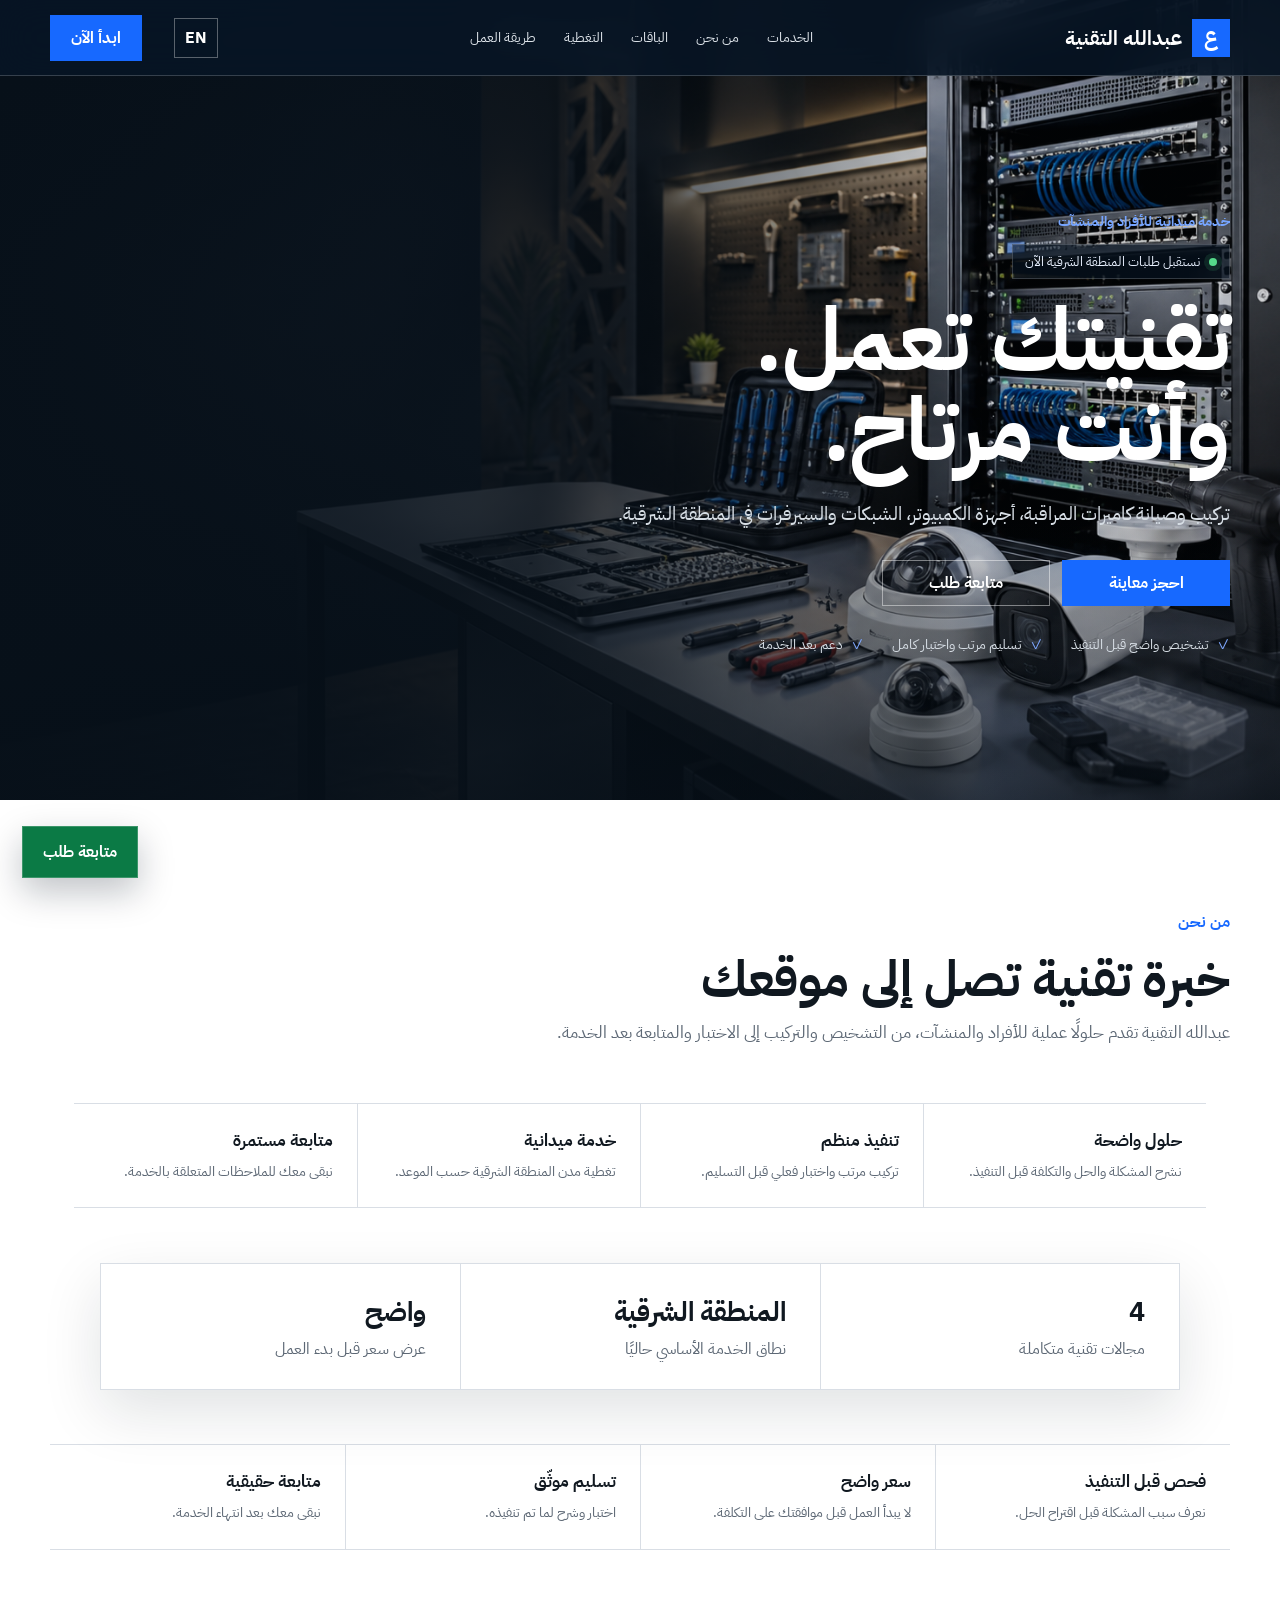
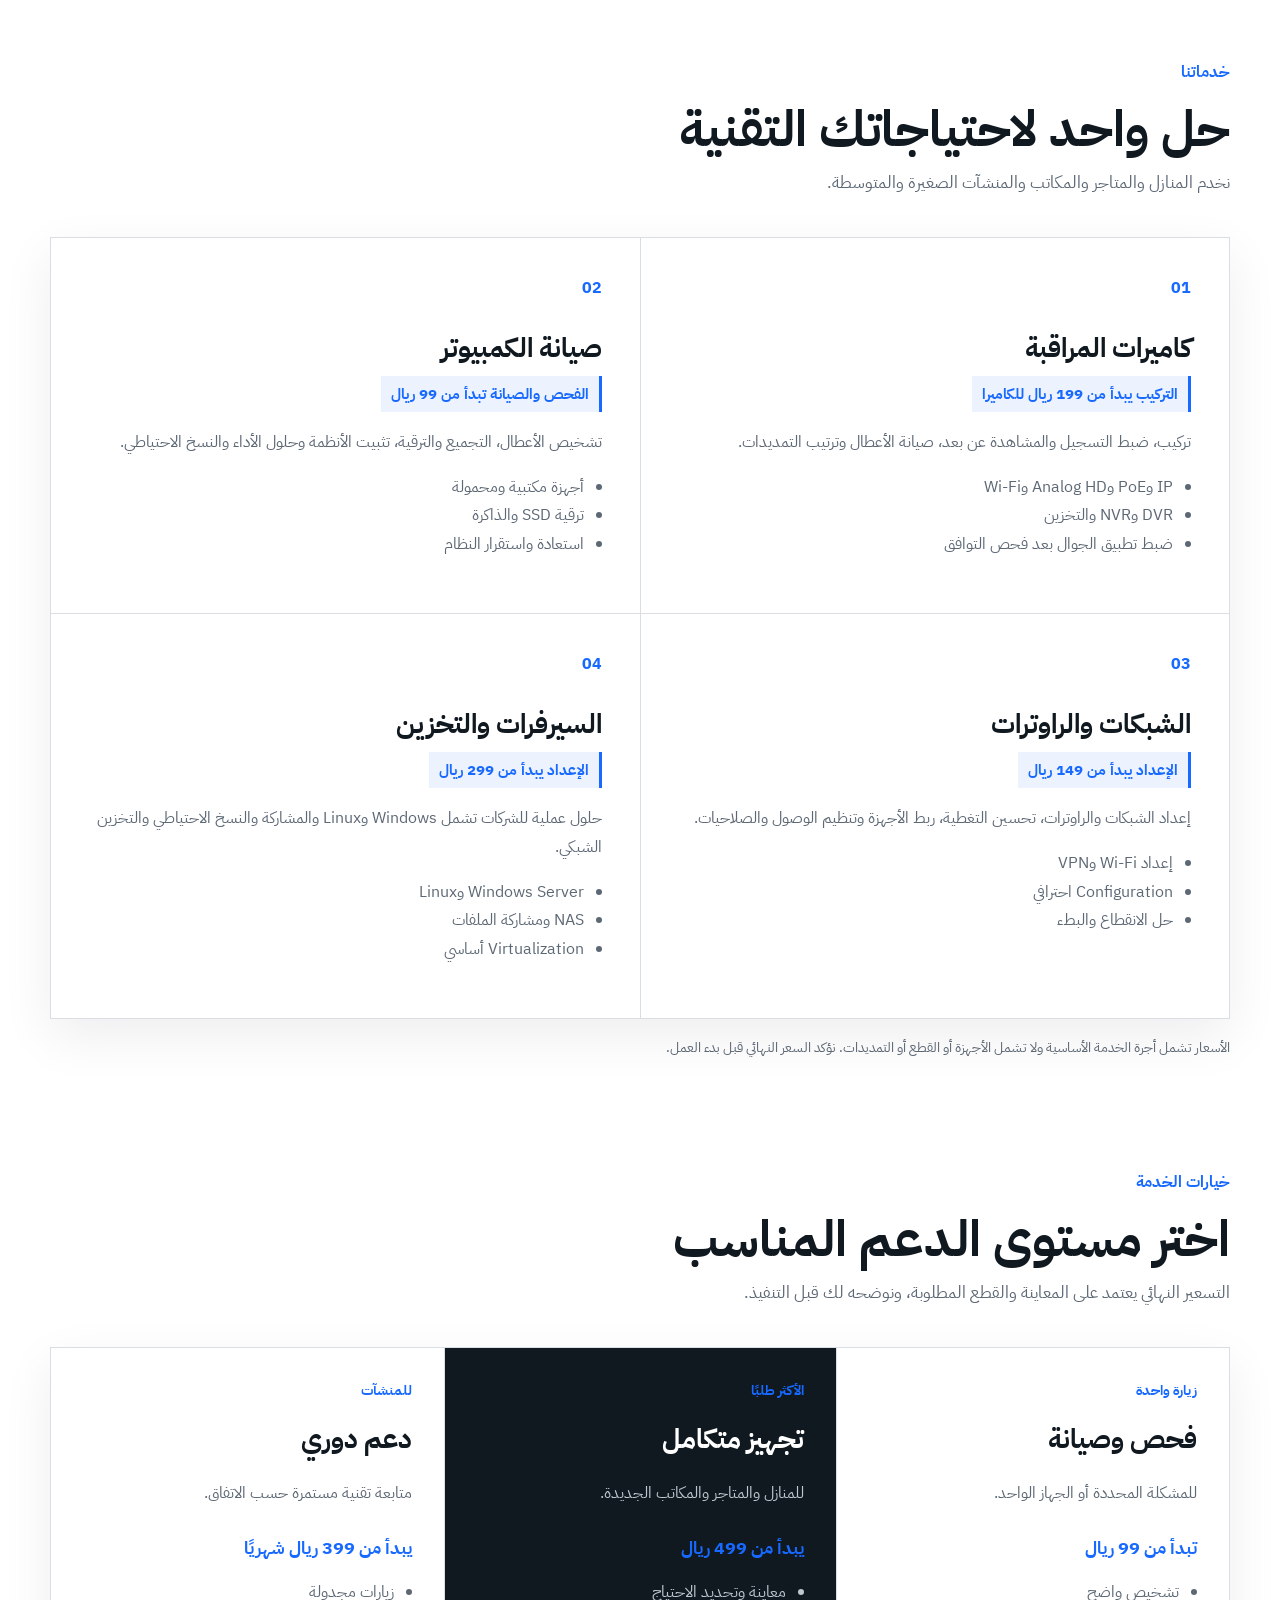
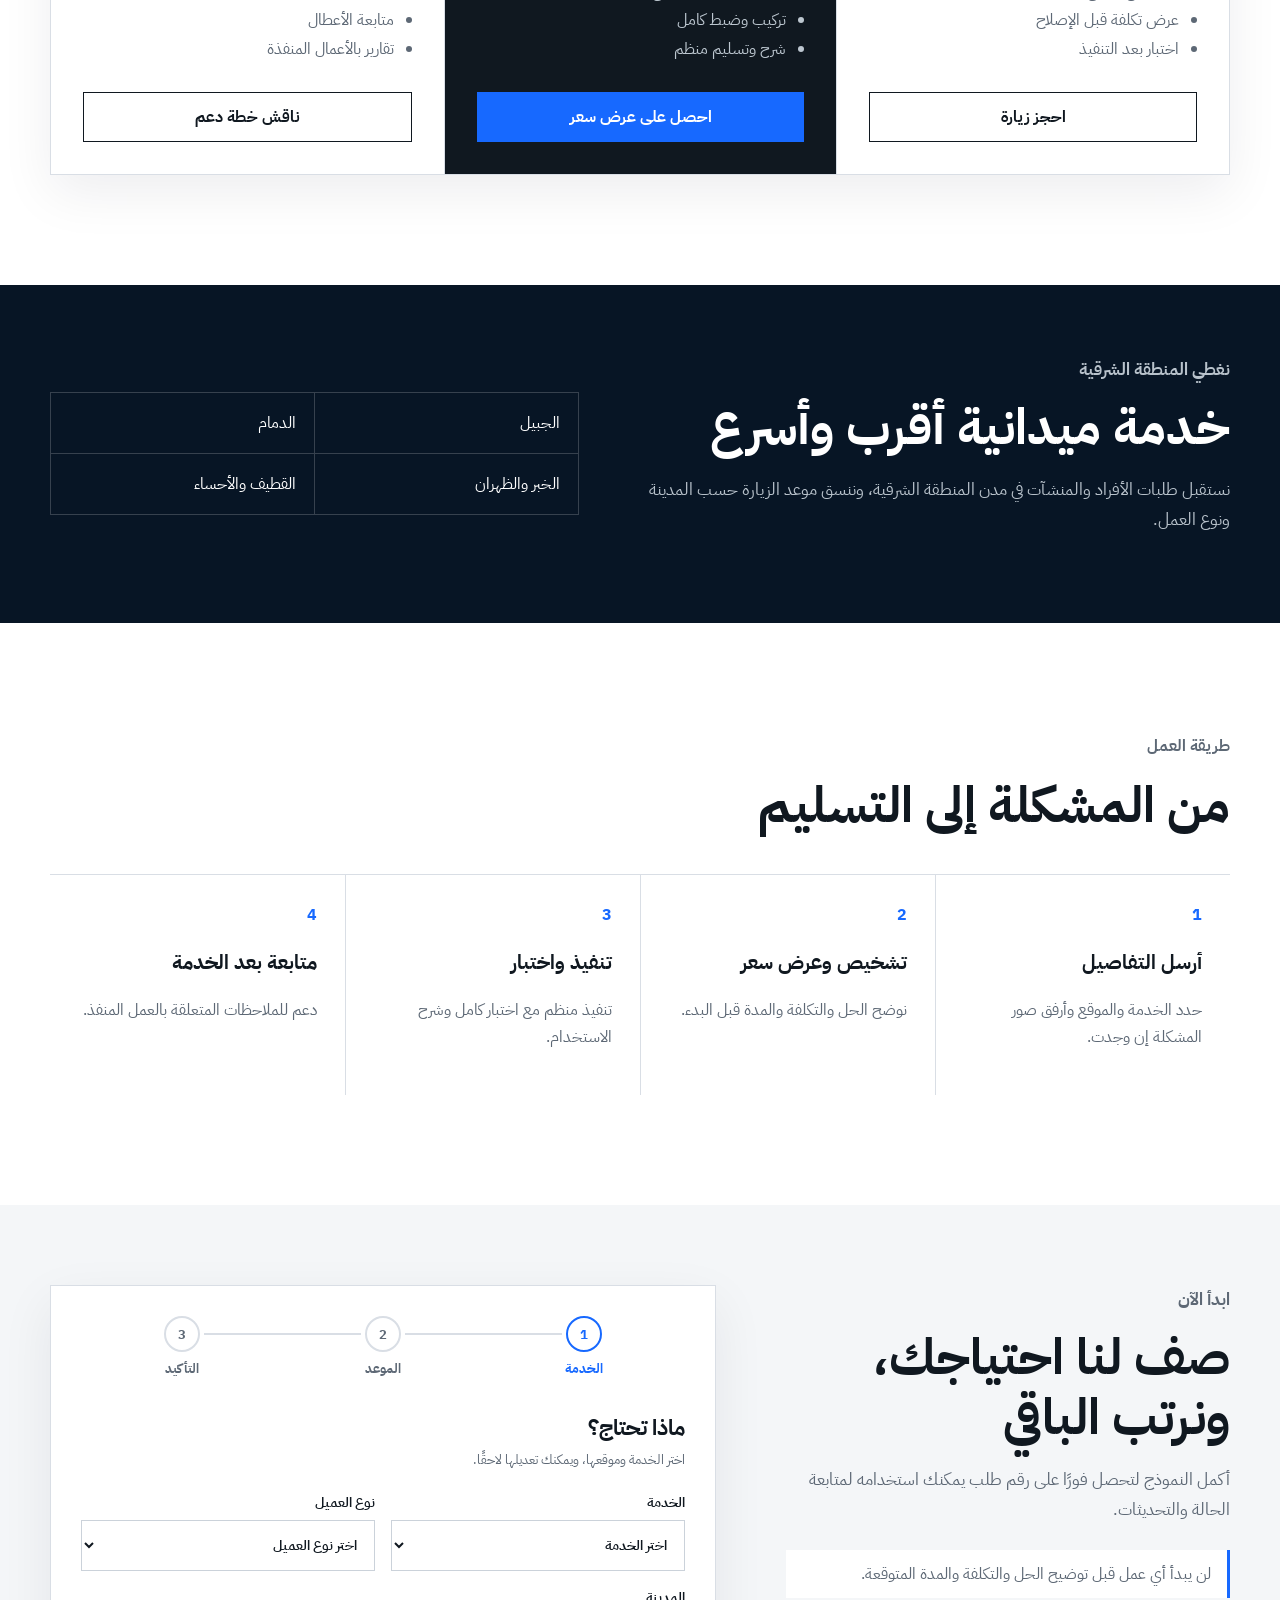
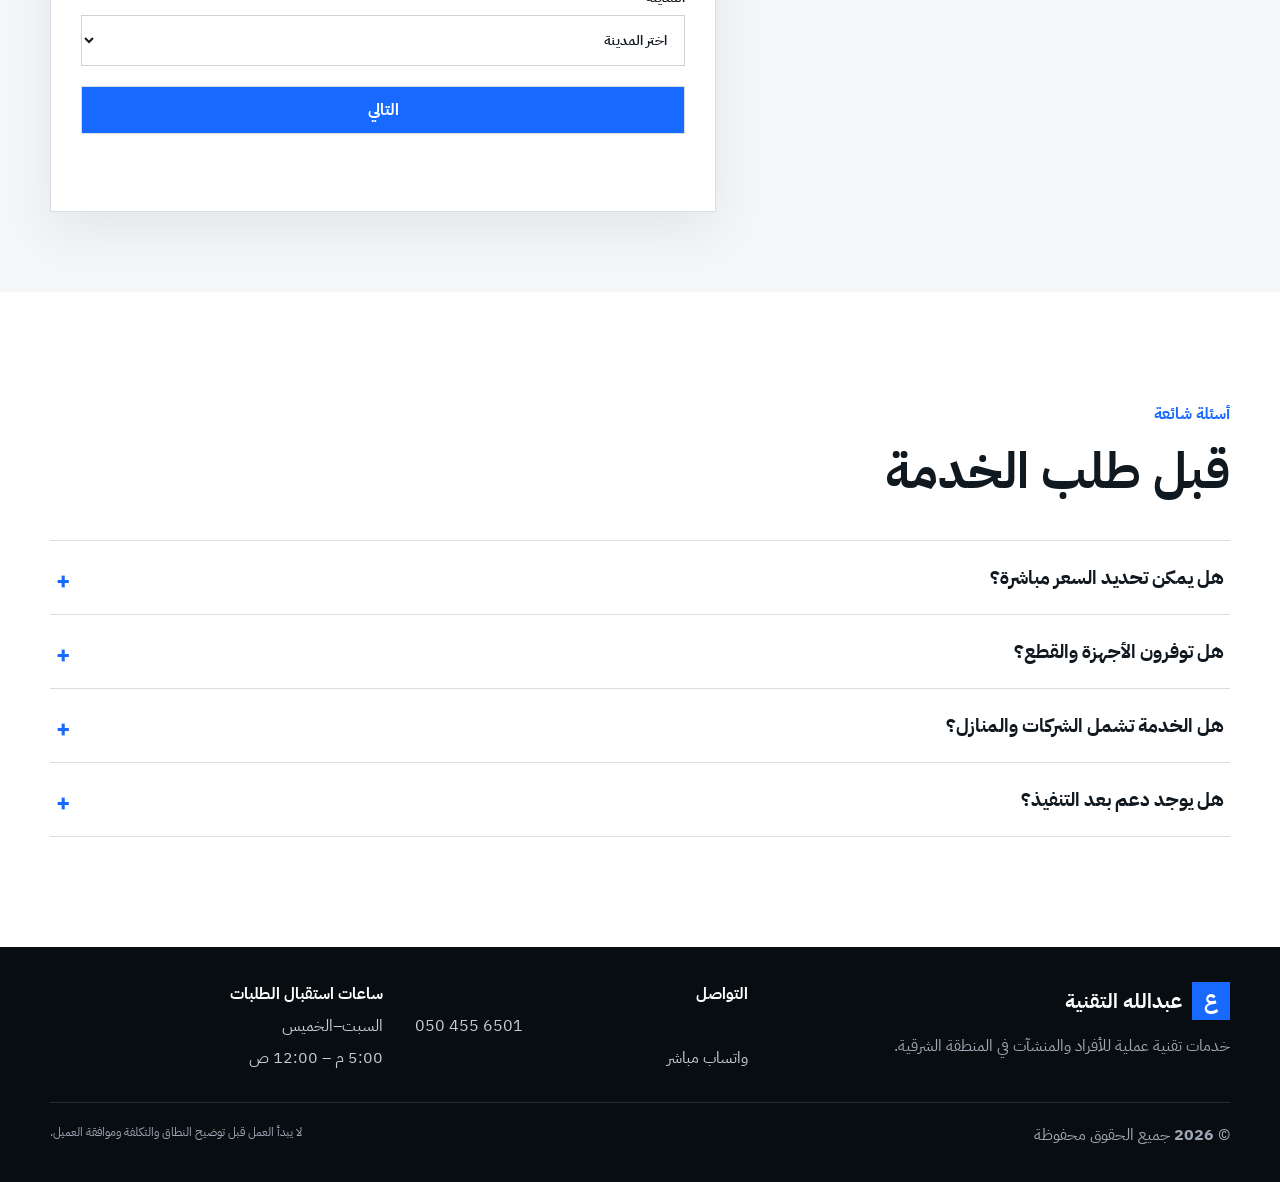
<file: index.html>
<!doctype html>
<html lang="ar" dir="rtl">
<head>
  <meta charset="utf-8">
  <meta name="viewport" content="width=device-width, initial-scale=1">
  <link rel="icon" href="favicon.svg" type="image/svg+xml">
  <meta name="description" content="تركيب وصيانة كاميرات المراقبة IP وPoE وDVR وNVR في الدمام والخبر والجبيل ومدن المنطقة الشرقية، مع معاينة وعرض سعر واضح.">
  <meta name="robots" content="index,follow,max-image-preview:large">
  <meta name="google-site-verification" content="R15M_h-tkzJsT0Eg5D2MAZFxI--vRHJNWX9fFjW-1So">
  <link rel="canonical" href="https://abdullah-tech.onrender.com/">
  <meta property="og:type" content="website">
  <meta property="og:locale" content="ar_SA">
  <meta property="og:title" content="عبدالله التقنية | خدمات تقنية في المنطقة الشرقية">
  <meta property="og:description" content="تركيب وصيانة كاميرات المراقبة والكمبيوتر والشبكات والسيرفرات في المنطقة الشرقية.">
  <meta property="og:url" content="https://abdullah-tech.onrender.com/">
  <meta property="og:image" content="https://abdullah-tech.onrender.com/assets/technical-services-hero.png">
  <meta property="og:image:alt" content="خدمات تركيب كاميرات المراقبة والشبكات في المنطقة الشرقية">
  <meta name="twitter:card" content="summary_large_image">
  <title>عبدالله التقنية | خدمات تقنية في المنطقة الشرقية</title>
  <link rel="preconnect" href="https://fonts.googleapis.com">
  <link rel="preconnect" href="https://fonts.gstatic.com" crossorigin>
  <link href="https://fonts.googleapis.com/css2?family=IBM+Plex+Sans+Arabic:wght@400;500;600;700&display=swap" rel="stylesheet">
  <link rel="stylesheet" href="styles.css?v=8">
  <link rel="stylesheet" href="enhancements.css?v=12">
  <script type="application/ld+json">{"@context":"https://schema.org","@type":"ProfessionalService","name":"عبدالله التقنية","url":"https://abdullah-tech.onrender.com/","image":"https://abdullah-tech.onrender.com/assets/technical-services-hero.png","telephone":"+966504556501","priceRange":"SAR 99-499+","address":{"@type":"PostalAddress","addressRegion":"المنطقة الشرقية","addressCountry":"SA"},"areaServed":["الدمام","الخبر","الظهران","الجبيل","القطيف","الأحساء","رأس تنورة","بقيق","الخفجي","النعيرية"],"availableLanguage":["Arabic","English"],"openingHoursSpecification":[{"@type":"OpeningHoursSpecification","dayOfWeek":["Saturday","Sunday","Monday","Tuesday","Wednesday","Thursday"],"opens":"17:00","closes":"23:59"}],"serviceType":["تركيب كاميرات مراقبة IP وPoE","صيانة DVR وNVR","ربط مشاهدة الكاميرات عن بعد","صيانة الكمبيوتر","إعداد الشبكات والراوترات","إعداد السيرفرات والتخزين"]}</script>
  <script>
    window.ABDULLAH_TECH_API_BASE = ["localhost", "127.0.0.1"].includes(location.hostname)
      ? location.origin
      : "https://madar-tech-viok.onrender.com";
    window.ABDULLAH_TECH_PUBLIC_BASE = "https://abdullah-tech.onrender.com";
  </script>
</head>
<body>
  <header class="site-header">
    <a class="brand" href="#top" aria-label="الرئيسية"><span>ع</span><strong>عبدالله التقنية</strong></a>
    <nav aria-label="التنقل الرئيسي">
      <a href="#services">الخدمات</a><a href="#about">من نحن</a><a href="#plans">الباقات</a><a href="#coverage">التغطية</a><a href="#process">طريقة العمل</a>
    </nav>
    <button class="language-toggle" id="languageToggle" type="button" aria-label="Switch to English">EN</button>
    <button class="menu-toggle" id="menuToggle" type="button" aria-label="فتح القائمة" aria-expanded="false">☰</button>
    <a class="header-action" href="#quote">ابدأ الآن</a>
  </header>

  <main id="top">
    <section class="hero">
      <img src="assets/technical-services-hero.png" alt="كاميرات مراقبة وتجهيزات شبكات وسيرفرات حديثة">
      <div class="hero-shade"></div>
      <div class="hero-content">
        <p class="eyebrow">خدمة ميدانية للأفراد والمنشآت</p>
        <div class="availability"><span></span> نستقبل طلبات المنطقة الشرقية الآن</div>
        <h1>تقنيتك تعمل.<br>وأنت مرتاح.</h1>
        <p>تركيب وصيانة كاميرات المراقبة، أجهزة الكمبيوتر، الشبكات والسيرفرات في المنطقة الشرقية.</p>
        <div class="hero-actions"><a class="primary" href="#quote">احجز معاينة</a><a class="ghost" href="https://madar-tech-viok.onrender.com/track">متابعة طلب</a></div>
        <ul class="trust-list"><li>تشخيص واضح قبل التنفيذ</li><li>تسليم مرتب واختبار كامل</li><li>دعم بعد الخدمة</li></ul>
      </div>
    </section>

    <section class="section about-section" id="about">
      <div class="section-heading"><p>من نحن</p><h2>خبرة تقنية تصل إلى موقعك</h2><span>عبدالله التقنية تقدم حلولًا عملية للأفراد والمنشآت، من التشخيص والتركيب إلى الاختبار والمتابعة بعد الخدمة.</span></div>
      <div class="promise-strip about-points">
        <div><strong>حلول واضحة</strong><span>نشرح المشكلة والحل والتكلفة قبل التنفيذ.</span></div>
        <div><strong>تنفيذ منظم</strong><span>تركيب مرتب واختبار فعلي قبل التسليم.</span></div>
        <div><strong>خدمة ميدانية</strong><span>تغطية مدن المنطقة الشرقية حسب الموعد.</span></div>
        <div><strong>متابعة مستمرة</strong><span>نبقى معك للملاحظات المتعلقة بالخدمة.</span></div>
      </div>
    </section>

    <section class="metrics" aria-label="مزايا الخدمة">
      <div><strong>4</strong><span>مجالات تقنية متكاملة</span></div>
      <div><strong>المنطقة الشرقية</strong><span>نطاق الخدمة الأساسي حاليًا</span></div>
      <div><strong>واضح</strong><span>عرض سعر قبل بدء العمل</span></div>
    </section>

    <section class="promise-strip" aria-label="ضمانات الخدمة">
      <div><strong>فحص قبل التنفيذ</strong><span>نعرف سبب المشكلة قبل اقتراح الحل.</span></div>
      <div><strong>سعر واضح</strong><span>لا يبدأ العمل قبل موافقتك على التكلفة.</span></div>
      <div><strong>تسليم موثّق</strong><span>اختبار وشرح لما تم تنفيذه.</span></div>
      <div><strong>متابعة حقيقية</strong><span>نبقى معك بعد انتهاء الخدمة.</span></div>
    </section>

    <section class="section" id="services">
      <div class="section-heading"><p>خدماتنا</p><h2>حل واحد لاحتياجاتك التقنية</h2><span>نخدم المنازل والمتاجر والمكاتب والمنشآت الصغيرة والمتوسطة.</span></div>
      <div class="service-grid">
        <article><span class="service-number">01</span><h3>كاميرات المراقبة</h3><strong class="service-price">التركيب يبدأ من 199 ريال للكاميرا</strong><p>تركيب، ضبط التسجيل والمشاهدة عن بعد، صيانة الأعطال وترتيب التمديدات.</p><ul><li>IP وPoE وAnalog HD وWi-Fi</li><li>DVR وNVR والتخزين</li><li>ضبط تطبيق الجوال بعد فحص التوافق</li></ul></article>
        <article><span class="service-number">02</span><h3>صيانة الكمبيوتر</h3><strong class="service-price">الفحص والصيانة تبدأ من 99 ريال</strong><p>تشخيص الأعطال، التجميع والترقية، تثبيت الأنظمة وحلول الأداء والنسخ الاحتياطي.</p><ul><li>أجهزة مكتبية ومحمولة</li><li>ترقية SSD والذاكرة</li><li>استعادة واستقرار النظام</li></ul></article>
        <article><span class="service-number">03</span><h3>الشبكات والراوترات</h3><strong class="service-price">الإعداد يبدأ من 149 ريال</strong><p>إعداد الشبكات والراوترات، تحسين التغطية، ربط الأجهزة وتنظيم الوصول والصلاحيات.</p><ul><li>إعداد Wi-Fi وVPN</li><li>Configuration احترافي</li><li>حل الانقطاع والبطء</li></ul></article>
        <article><span class="service-number">04</span><h3>السيرفرات والتخزين</h3><strong class="service-price">الإعداد يبدأ من 299 ريال</strong><p>حلول عملية للشركات تشمل Windows وLinux والمشاركة والنسخ الاحتياطي والتخزين الشبكي.</p><ul><li>Windows Server وLinux</li><li>NAS ومشاركة الملفات</li><li>Virtualization أساسي</li></ul></article>
      </div>
      <p class="pricing-note">الأسعار تشمل أجرة الخدمة الأساسية ولا تشمل الأجهزة أو القطع أو التمديدات. نؤكد السعر النهائي قبل بدء العمل.</p>
    </section>

    <section class="section plans" id="plans">
      <div class="section-heading"><p>خيارات الخدمة</p><h2>اختر مستوى الدعم المناسب</h2><span>التسعير النهائي يعتمد على المعاينة والقطع المطلوبة، ونوضحه لك قبل التنفيذ.</span></div>
      <div class="plan-grid">
        <article><span>زيارة واحدة</span><h3>فحص وصيانة</h3><p>للمشكلة المحددة أو الجهاز الواحد.</p><strong class="starting-price">تبدأ من 99 ريال</strong><ul><li>تشخيص واضح</li><li>عرض تكلفة قبل الإصلاح</li><li>اختبار بعد التنفيذ</li></ul><a href="#quote" data-request-type="visit">احجز زيارة</a></article>
        <article class="featured"><span>الأكثر طلبًا</span><h3>تجهيز متكامل</h3><p>للمنازل والمتاجر والمكاتب الجديدة.</p><strong class="starting-price">يبدأ من 499 ريال</strong><ul><li>معاينة وتحديد الاحتياج</li><li>تركيب وضبط كامل</li><li>شرح وتسليم منظم</li></ul><a href="#quote" data-request-type="setup">احصل على عرض سعر</a></article>
        <article><span>للمنشآت</span><h3>دعم دوري</h3><p>متابعة تقنية مستمرة حسب الاتفاق.</p><strong class="starting-price">يبدأ من 399 ريال شهريًا</strong><ul><li>زيارات مجدولة</li><li>متابعة الأعطال</li><li>تقارير بالأعمال المنفذة</li></ul><a href="#quote" data-request-type="support">ناقش خطة دعم</a></article>
      </div>
    </section>

    <section class="coverage" id="coverage">
      <div><p class="eyebrow">نغطي المنطقة الشرقية</p><h2>خدمة ميدانية أقرب وأسرع</h2><p>نستقبل طلبات الأفراد والمنشآت في مدن المنطقة الشرقية، وننسق موعد الزيارة حسب المدينة ونوع العمل.</p></div>
      <div class="city-list"><span>الجبيل</span><span>الدمام</span><span>الخبر والظهران</span><span>القطيف والأحساء</span></div>
    </section>

    <section class="section process" id="process">
      <div class="section-heading"><p>طريقة العمل</p><h2>من المشكلة إلى التسليم</h2></div>
      <ol><li><span>1</span><div><h3>أرسل التفاصيل</h3><p>حدد الخدمة والموقع وأرفق صور المشكلة إن وجدت.</p></div></li><li><span>2</span><div><h3>تشخيص وعرض سعر</h3><p>نوضح الحل والتكلفة والمدة قبل البدء.</p></div></li><li><span>3</span><div><h3>تنفيذ واختبار</h3><p>تنفيذ منظم مع اختبار كامل وشرح الاستخدام.</p></div></li><li><span>4</span><div><h3>متابعة بعد الخدمة</h3><p>دعم للملاحظات المتعلقة بالعمل المنفذ.</p></div></li></ol>
    </section>

    <section class="quote-section" id="quote">
      <div class="quote-copy"><p class="eyebrow">ابدأ الآن</p><h2>صف لنا احتياجك، ونرتب الباقي</h2><p>أكمل النموذج لتحصل فورًا على رقم طلب يمكنك استخدامه لمتابعة الحالة والتحديثات.</p><div class="notice">لن يبدأ أي عمل قبل توضيح الحل والتكلفة والمدة المتوقعة.</div></div>
      <form id="quoteForm" class="request-wizard" novalidate>
        <div class="wizard-progress full" aria-label="خطوات طلب الخدمة">
          <span class="active" data-progress="1"><b>1</b><em>الخدمة</em></span>
          <span data-progress="2"><b>2</b><em>الموعد</em></span>
          <span data-progress="3"><b>3</b><em>التأكيد</em></span>
        </div>
        <fieldset class="wizard-step full active" data-step="1">
          <legend><strong>ماذا تحتاج؟</strong><small>اختر الخدمة وموقعها، ويمكنك تعديلها لاحقًا.</small></legend>
          <div class="step-fields">
            <label>الخدمة<select name="service" required><option value="">اختر الخدمة</option><option>كاميرات المراقبة</option><option>صيانة الكمبيوتر</option><option>الشبكات والراوترات</option><option>السيرفرات والتخزين</option><option>أكثر من خدمة</option></select></label>
            <label>نوع العميل<select name="customerType" required><option value="">اختر نوع العميل</option><option>فرد / منزل</option><option>متجر</option><option>مكتب أو شركة</option><option>منشأة أخرى</option></select></label>
            <label class="full">المدينة<select name="city" required><option value="">اختر المدينة</option><option>الجبيل</option><option>الدمام</option><option>الخبر</option><option>الظهران</option><option>القطيف</option><option>الأحساء</option><option>رأس تنورة</option><option>بقيق</option><option>الخفجي</option><option>النعيرية</option><option>مدينة أخرى في المنطقة الشرقية</option></select></label>
          </div>
        </fieldset>
        <fieldset class="wizard-step full" data-step="2">
          <legend><strong>اختر الموعد</strong><small>ساعات استقبال الطلبات من 5 مساءً إلى 12 ليلًا.</small></legend>
          <div class="step-fields">
            <label>طريقة تقديم الخدمة<select name="visitType" required><option value="">اختر طريقة الخدمة</option><option>زيارة ميدانية للموقع</option><option>دعم عن بُعد</option><option>تسليم الجهاز للصيانة</option><option>أحتاج استشارة أولاً</option></select></label>
            <label>اليوم المناسب<select name="visitDay" required><option value="">اختر اليوم المناسب</option><option>اليوم</option><option>غداً</option><option>خلال هذا الأسبوع</option><option>موعد آخر بالتنسيق</option></select></label>
            <label>الفترة المناسبة<select name="timing" required><option value="">اختر الفترة</option><option>مساءً (5 - 8)</option><option>مساءً (8 - 12)</option><option>في أقرب وقت خلال ساعات العمل</option></select></label>
            <label class="full">تفاصيل الطلب<textarea name="details" required minlength="10" placeholder="اشرح المشكلة أو العمل المطلوب باختصار"></textarea><small class="field-hint">يكفي وصف مختصر من 10 أحرف على الأقل.</small></label>
          </div>
        </fieldset>
        <fieldset class="wizard-step full" data-step="3">
          <legend><strong>بيانات التواصل والتأكيد</strong><small>سنستخدمها للتواصل معك وتحديث حالة الطلب.</small></legend>
          <div class="step-fields">
            <label>الاسم<input name="name" required minlength="2" autocomplete="name" placeholder="اسمك أو اسم المنشأة"></label>
            <label>رقم الجوال<input name="phone" inputmode="tel" autocomplete="tel" required placeholder="05xxxxxxxx"></label>
            <label class="full">طريقة الدفع المفضلة<select name="paymentMethod" required><option value="">اختر طريقة الدفع</option><option>تحويل بنكي</option><option>نقدًا</option><option>أحددها لاحقًا</option></select><small class="field-hint">اختيار مبدئي فقط، ويتم الدفع بعد اعتماد السعر.</small></label>
            <label class="full">البريد الإلكتروني (اختياري)<input name="email" type="email" autocomplete="email" placeholder="name@example.com"><small class="field-hint">أضفه إذا رغبت في إرسال رقم الطلب إلى بريدك.</small></label>
          </div>
          <div class="request-summary" id="requestSummary" aria-live="polite"></div>
        </fieldset>
        <div class="wizard-actions full">
          <button class="wizard-back" id="wizardBack" type="button" hidden>رجوع</button>
          <button class="primary wizard-next" id="wizardNext" type="button">التالي</button>
          <button class="primary wizard-submit" id="wizardSubmit" type="submit" hidden>تأكيد وإرسال الطلب</button>
        </div>
        <p class="step-error full" id="stepError" role="alert"></p>
        <p class="form-status full" id="formStatus" role="status"></p>
      </form>
    </section>
    <section class="section faq" id="faq">
      <div class="section-heading"><p>أسئلة شائعة</p><h2>قبل طلب الخدمة</h2></div>
      <div class="faq-list">
        <details><summary>هل يمكن تحديد السعر مباشرة؟</summary><p>نعطي تقديرًا أوليًا بعد معرفة التفاصيل، ثم نثبت السعر بعد فحص الموقع أو الجهاز وتحديد القطع المطلوبة.</p></details>
        <details><summary>هل توفرون الأجهزة والقطع؟</summary><p>يمكن توفيرها بعد الاتفاق على النوع والمواصفات، أو تركيب القطع التي يوفرها العميل بعد التأكد من توافقها.</p></details>
        <details><summary>هل الخدمة تشمل الشركات والمنازل؟</summary><p>نعم، نخدم المنازل والمتاجر والمكاتب والمنشآت الصغيرة والمتوسطة بحسب حجم ومتطلبات العمل.</p></details>
        <details><summary>هل يوجد دعم بعد التنفيذ؟</summary><p>نعم، تتم متابعة الملاحظات المتعلقة بالعمل المنفذ وفق نطاق الخدمة المتفق عليه.</p></details>
      </div>
    </section>
  </main>

  <a class="floating-whatsapp" href="https://madar-tech-viok.onrender.com/track" aria-label="متابعة طلب خدمة">
    <span aria-hidden="true">متابعة طلب</span>
  </a>

  <footer>
    <div class="footer-brand"><div class="brand"><span>ع</span><strong>عبدالله التقنية</strong></div><p>خدمات تقنية عملية للأفراد والمنشآت في المنطقة الشرقية.</p></div>
    <div class="footer-contact"><strong>التواصل</strong><a href="tel:+966504556501" dir="ltr">050 455 6501</a><a href="https://wa.me/966504556501" target="_blank" rel="noopener">واتساب مباشر</a></div>
    <div class="footer-hours"><strong>ساعات استقبال الطلبات</strong><span>السبت–الخميس</span><span>5:00 م – 12:00 ص</span></div>
    <div class="footer-legal"><span>© <b id="year"></b> جميع الحقوق محفوظة</span><small>لا يبدأ العمل قبل توضيح النطاق والتكلفة وموافقة العميل.</small></div>
  </footer>
  <script src="i18n.js?v=16"></script>
  <script src="script.js?v=17"></script>
</body>
</html>
</file>
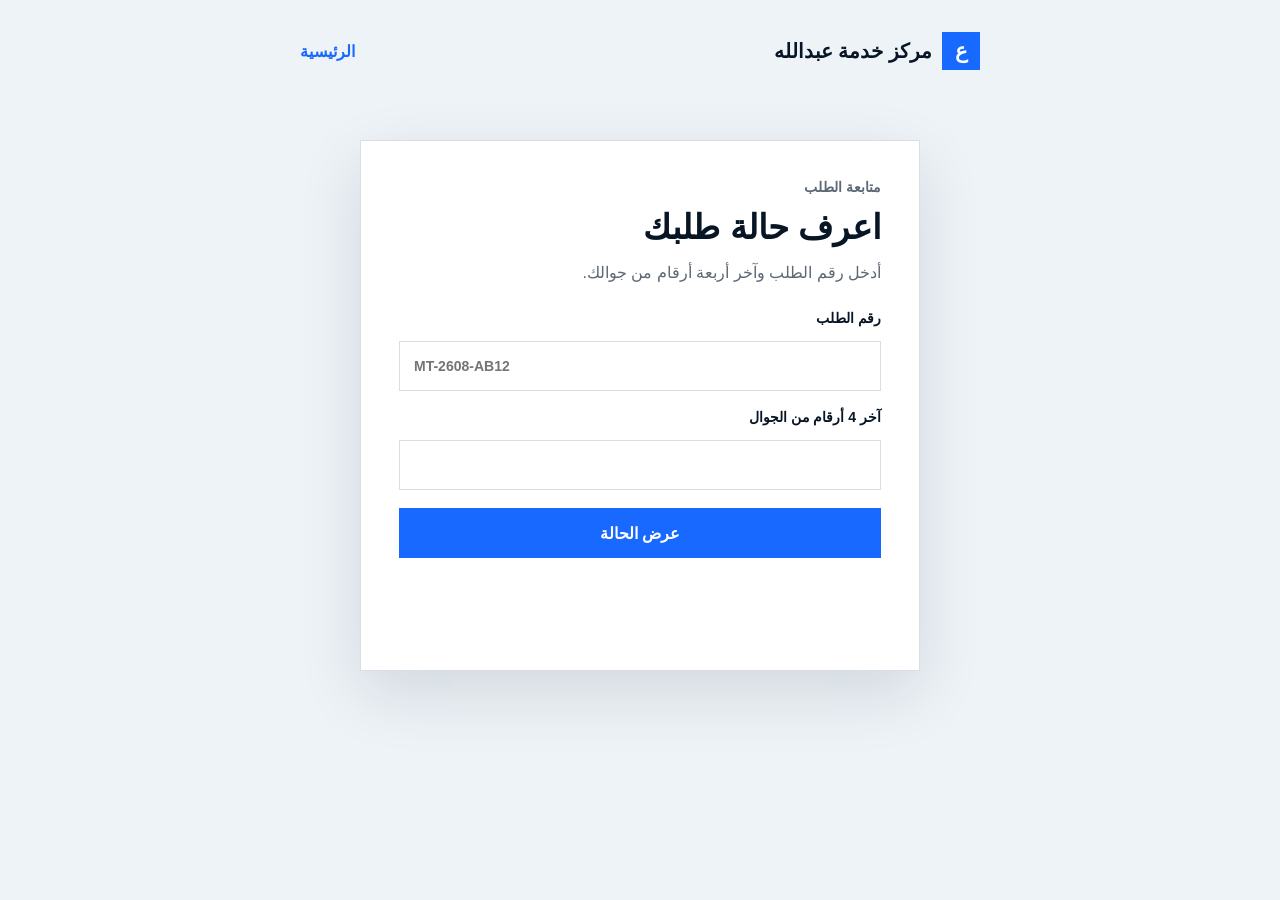
<file: tracking.html>
<!doctype html><html lang="ar" dir="rtl"><head><meta charset="utf-8"><meta name="viewport" content="width=device-width,initial-scale=1"><meta name="robots" content="noindex,nofollow,noarchive,nosnippet"><title>متابعة الطلب | عبدالله التقنية</title><link rel="stylesheet" href="styles.css?v=9"><link rel="stylesheet" href="enhancements.css?v=9"></head>
<body class="portal-body"><main class="portal-shell narrow"><header class="portal-header"><div class="brand"><span>ع</span><strong>مركز خدمة عبدالله</strong></div><a href="/">الرئيسية</a></header><section class="portal-login"><p class="eyebrow">متابعة الطلب</p><h1>اعرف حالة طلبك</h1><p>أدخل رقم الطلب وآخر أربعة أرقام من جوالك.</p><form id="trackingForm"><label>رقم الطلب<input name="ticket" required placeholder="MT-2608-AB12" dir="ltr"></label><label>آخر 4 أرقام من الجوال<input name="phone" required inputmode="numeric" maxlength="4" pattern="\d{4}" dir="ltr"></label><button class="primary" type="submit">عرض الحالة</button><p id="trackingStatus" role="status"></p></form><div id="trackingResult"></div></section></main><script src="tracking.js?v=9"></script></body></html>
</file>
<file: styles.css>
:root{--ink:#101820;--blue:#155eef;--sky:#dce8ff;--line:#d9dee5;--soft:#f4f6f8;--white:#fff;--muted:#5d6875}*{box-sizing:border-box}html{scroll-behavior:smooth}body{margin:0;font-family:"IBM Plex Sans Arabic",sans-serif;color:var(--ink);background:var(--white);letter-spacing:0}a{color:inherit;text-decoration:none}.site-header{height:76px;padding:0 max(24px,calc((100% - 1180px)/2));display:flex;align-items:center;gap:32px;border-bottom:1px solid #ffffff30;background:#0d141be8;color:#fff;position:absolute;z-index:5;width:100%}.brand{display:flex;align-items:center;gap:10px}.brand span{display:grid;place-items:center;width:38px;height:38px;background:var(--blue);color:#fff;font-weight:800;font-size:21px}.brand strong{font-size:20px}.site-header nav{display:flex;gap:28px;margin-inline:auto}.site-header nav a{color:#dce2e8;font-size:14px}.header-action,.primary,.ghost{min-height:44px;padding:10px 20px;display:inline-flex;align-items:center;justify-content:center;font-weight:700;border:1px solid transparent}.header-action,.primary{background:var(--blue);color:#fff}.ghost{border-color:#ffffff70;color:#fff}.hero{min-height:700px;position:relative;display:flex;align-items:center;overflow:hidden;background:#0b1218}.hero img{position:absolute;inset:0;width:100%;height:100%;object-fit:cover}.hero-shade{position:absolute;inset:0;background:linear-gradient(90deg,#071019f2 0%,#071019d9 42%,#0710192e 76%),linear-gradient(0deg,#071019a0,transparent 35%)}.hero-content{position:relative;z-index:2;width:min(1180px,calc(100% - 48px));margin:auto;color:#fff;direction:rtl}.eyebrow{color:#76a5ff;font-weight:700;font-size:14px;margin:0 0 12px}.hero h1{font-size:clamp(48px,7vw,88px);line-height:1.02;margin:0;max-width:720px}.hero-content>p:not(.eyebrow){font-size:19px;line-height:1.9;color:#d6dde4;max-width:620px}.hero-actions{display:flex;gap:12px;margin:28px 0}.trust-list{display:flex;gap:28px;padding:0;list-style:none;color:#d6dde4;font-size:14px}.trust-list li:before{content:"✓";color:#7fa8ff;margin-left:8px}.metrics{width:min(1080px,calc(100% - 48px));margin:-55px auto 0;position:relative;z-index:3;background:#fff;border:1px solid var(--line);display:grid;grid-template-columns:repeat(3,1fr);box-shadow:0 16px 45px #10182014}.metrics div{padding:28px 34px;border-left:1px solid var(--line)}.metrics div:last-child{border:0}.metrics strong,.metrics span{display:block}.metrics strong{font-size:27px}.metrics span{color:var(--muted);margin-top:5px}.section{width:min(1180px,calc(100% - 48px));margin:110px auto}.section-heading{max-width:680px;margin-bottom:38px}.section-heading p{color:var(--blue);font-weight:700}.section-heading h2,.coverage h2,.quote-copy h2{font-size:clamp(32px,4vw,50px);line-height:1.2;margin:8px 0}.section-heading span,.coverage p,.quote-copy>p{color:var(--muted);font-size:17px;line-height:1.8}.service-grid{display:grid;grid-template-columns:repeat(2,1fr);border:1px solid var(--line)}.service-grid article{padding:38px;min-height:330px;border-left:1px solid var(--line);border-bottom:1px solid var(--line)}.service-grid article:nth-child(2n){border-left:0}.service-grid article:nth-child(n+3){border-bottom:0}.service-number{color:var(--blue);font-weight:700}.service-grid h3{font-size:27px;margin:28px 0 10px}.service-grid p,.service-grid li{color:var(--muted);line-height:1.8}.service-grid ul{padding-right:18px}.coverage{padding:70px max(24px,calc((100% - 1180px)/2));background:var(--ink);color:#fff;display:grid;grid-template-columns:1.1fr 1fr;gap:70px;align-items:center}.coverage p{color:#b8c2cb}.city-list{display:grid;grid-template-columns:repeat(2,1fr);border-top:1px solid #ffffff30;border-right:1px solid #ffffff30}.city-list span{padding:18px;border-left:1px solid #ffffff30;border-bottom:1px solid #ffffff30}.process ol{padding:0;list-style:none;display:grid;grid-template-columns:repeat(4,1fr);border-top:1px solid var(--line)}.process li{padding:28px;border-left:1px solid var(--line)}.process li:last-child{border:0}.process li>span{color:var(--blue);font-weight:700}.process h3{font-size:20px}.process p{color:var(--muted);line-height:1.7}.quote-section{padding:80px max(24px,calc((100% - 1180px)/2));background:var(--soft);display:grid;grid-template-columns:.8fr 1.2fr;gap:70px}.notice{border-right:3px solid var(--blue);padding:12px 16px;background:#fff;color:var(--muted);margin-top:24px}.quote-section form{display:grid;grid-template-columns:repeat(2,1fr);gap:16px;background:#fff;padding:30px;border:1px solid var(--line)}label{font-weight:600;font-size:14px}input,select,textarea{width:100%;margin-top:7px;border:1px solid #cbd2da;background:#fff;padding:13px;font:inherit;color:var(--ink);border-radius:0}textarea{min-height:110px;resize:vertical}.full{grid-column:1/-1}.form-status{margin:0;color:var(--muted)}footer{padding:35px max(24px,calc((100% - 1180px)/2));background:#080d12;color:#fff;display:flex;align-items:center;gap:28px}footer p{color:#9ca8b3;margin-inline:auto}footer>span{color:#9ca8b3;font-size:13px}@media(max-width:800px){.site-header{height:66px}.site-header nav,.header-action{display:none}.hero{min-height:680px}.hero-shade{background:#071019d9}.hero-content{padding-top:60px}.hero h1{font-size:52px}.trust-list{display:grid;gap:8px}.metrics{grid-template-columns:1fr;margin-top:0;width:100%}.metrics div{border-left:0;border-bottom:1px solid var(--line)}.service-grid,.coverage,.quote-section{grid-template-columns:1fr}.service-grid article{border-left:0!important;border-bottom:1px solid var(--line)!important}.process ol{grid-template-columns:1fr 1fr}.coverage,.quote-section{gap:35px}.quote-section form{grid-template-columns:1fr}.quote-section form>*{grid-column:1}.section{margin:75px auto}footer{align-items:flex-start;flex-direction:column}footer p{margin:0}}@media(max-width:480px){.hero-content{width:calc(100% - 32px)}.hero-actions{flex-direction:column}.process ol{grid-template-columns:1fr}.process li{border-left:0;border-bottom:1px solid var(--line)}.section{width:calc(100% - 32px)}.quote-section form{padding:20px}.service-grid article{padding:28px}}
</file>
<file: enhancements.css>
.plan-grid {
  display: grid;
  grid-template-columns: repeat(3, 1fr);
  border: 1px solid var(--line);
}

.plan-grid article {
  display: flex;
  min-height: 370px;
  padding: 32px;
  flex-direction: column;
  border-left: 1px solid var(--line);
}

.plan-grid article:last-child { border-left: 0; }
.plan-grid article > span { color: var(--blue); font-size: 14px; font-weight: 700; }
.plan-grid h3 { margin: 18px 0 4px; font-size: 27px; }
.plan-grid p, .plan-grid li { color: var(--muted); line-height: 1.8; }
.plan-grid ul { margin-bottom: 28px; padding-right: 18px; }
.plan-grid a { margin-top: auto; padding: 12px; border: 1px solid var(--ink); text-align: center; font-weight: 700; }
.plan-grid .featured { color: #fff; background: var(--ink); }
.plan-grid .featured p, .plan-grid .featured li { color: #bdc7d0; }
.plan-grid .featured a { border-color: var(--blue); background: var(--blue); }

.faq-list { border-top: 1px solid var(--line); }
.faq details { padding: 0 6px; border-bottom: 1px solid var(--line); }
.faq summary { padding: 22px 0; cursor: pointer; list-style: none; font-size: 19px; font-weight: 700; }
.faq summary::after { content: "+"; float: left; color: var(--blue); font-size: 24px; }
.faq details[open] summary::after { content: "−"; }
.faq details p { max-width: 850px; margin: 0 0 22px; color: var(--muted); line-height: 1.8; }

@media (max-width: 800px) {
  .plan-grid { grid-template-columns: 1fr; }
  .plan-grid article { border-left: 0; border-bottom: 1px solid var(--line); }
  .plan-grid article:last-child { border-bottom: 0; }
}

/* Professional finish */
:root {
  --navy: #071525;
  --navy-2: #0d2239;
  --blue: #1769ff;
  --blue-dark: #0d4fd1;
  --shadow: 0 22px 60px rgba(7, 21, 37, .12);
}

body { overflow-x: hidden; }
.site-header {
  position: fixed;
  top: 0;
  backdrop-filter: blur(18px);
  background: rgba(7, 21, 37, .88);
  transition: background .2s ease, box-shadow .2s ease;
}
.site-header.scrolled { box-shadow: 0 12px 35px rgba(0,0,0,.18); }
.site-header nav a { position: relative; transition: color .2s ease; }
.site-header nav a:hover { color: #fff; }
.site-header nav a::after {
  content: "";
  position: absolute;
  right: 0;
  bottom: -8px;
  width: 0;
  height: 2px;
  background: #78a8ff;
  transition: width .2s ease;
}
.site-header nav a:hover::after { width: 100%; }
.header-action, .primary { transition: transform .2s ease, background .2s ease; }
.header-action:hover, .primary:hover { background: var(--blue-dark); transform: translateY(-2px); }
.ghost { transition: background .2s ease, transform .2s ease; }
.ghost:hover { background: rgba(255,255,255,.1); transform: translateY(-2px); }
.menu-toggle { display: none; border: 0; color: #fff; background: transparent; font-size: 24px; cursor: pointer; }

.hero { min-height: 800px; }
.hero img { transform: scale(1.02); }
.hero-content { padding-top: 80px; }
.availability {
  display: inline-flex;
  align-items: center;
  gap: 9px;
  margin-bottom: 18px;
  padding: 7px 12px;
  border: 1px solid rgba(255,255,255,.18);
  background: rgba(7,21,37,.58);
  color: #e9f1ff;
  font-size: 13px;
}
.availability span { width: 8px; height: 8px; border-radius: 50%; background: #55d98a; box-shadow: 0 0 0 5px rgba(85,217,138,.12); }
.hero h1 { letter-spacing: 0; text-wrap: balance; }
.hero-actions a { min-width: 168px; }

.metrics { box-shadow: var(--shadow); }
.promise-strip {
  width: min(1180px, calc(100% - 48px));
  margin: 54px auto 0;
  display: grid;
  grid-template-columns: repeat(4, 1fr);
  border-block: 1px solid var(--line);
}
.promise-strip div { padding: 24px; border-inline-end: 1px solid var(--line); }
.promise-strip div:last-child { border: 0; }
.promise-strip strong, .promise-strip span { display: block; }
.promise-strip strong { margin-bottom: 7px; font-size: 17px; }
.promise-strip span { color: var(--muted); font-size: 14px; line-height: 1.7; }

.service-grid, .plan-grid, .quote-section form { box-shadow: 0 18px 50px rgba(7,21,37,.07); }
.service-grid article { position: relative; overflow: hidden; transition: background .2s ease; }
.service-grid article::after { content: ""; position: absolute; inset-inline-start: 0; top: 0; width: 4px; height: 0; background: var(--blue); transition: height .25s ease; }
.service-grid article:hover { background: #f9fbff; }
.service-grid article:hover::after { height: 100%; }
.service-price {
  display: block;
  width: fit-content;
  margin: -2px 0 16px;
  padding: 7px 10px;
  color: var(--blue);
  background: rgba(21, 94, 239, .08);
  border-inline-start: 3px solid var(--blue);
  font-size: 15px;
}
.pricing-note { margin: 16px 0 0; color: var(--muted); font-size: 14px; line-height: 1.8; }
.plan-grid article { transition: transform .2s ease, box-shadow .2s ease; }
.plan-grid article:hover { transform: translateY(-5px); box-shadow: 0 18px 45px rgba(7,21,37,.1); }
.coverage { background: var(--navy); }

.starting-price {
  display: inline-block;
  margin-top: 10px;
  color: var(--blue);
  font-size: 1.15rem;
}

footer {
  display: grid;
  grid-template-columns: 1.35fr 1fr 1fr;
  gap: 32px;
  align-items: start;
}

.footer-brand p { margin: 14px 0 0; }
.footer-contact,
.footer-hours { display: grid; gap: 8px; }
.footer-contact a,
.footer-hours span { color: #c5ced7; }
.footer-contact a:hover { color: #fff; }
.footer-legal {
  grid-column: 1 / -1;
  border-top: 1px solid #ffffff20;
  padding-top: 20px;
  display: flex;
  justify-content: space-between;
  gap: 20px;
  color: #9ca8b3;
}
.footer-legal small { font-size: 12px; }

@media (max-width: 800px) {
  footer { grid-template-columns: 1fr 1fr; }
  .footer-brand,
  .footer-legal { grid-column: 1 / -1; }
  .footer-legal { flex-direction: column; }
}

@media (max-width: 480px) {
  footer { grid-template-columns: 1fr; }
  .footer-brand,
  .footer-legal { grid-column: auto; }
}
.city-list span { transition: background .2s ease; }
.city-list span:hover { background: rgba(255,255,255,.06); }
.process li { transition: background .2s ease; }
.process li:hover { background: #f7f9fc; }
input, select, textarea { transition: border-color .2s ease, box-shadow .2s ease; }
input:focus, select:focus, textarea:focus { outline: 0; border-color: var(--blue); box-shadow: 0 0 0 3px rgba(23,105,255,.12); }
.faq details[open] { background: #f8faff; padding-inline: 18px; }

@media (max-width: 800px) {
  .menu-toggle { display: block; margin-inline-start: 0; }
  .language-toggle { margin-inline-start: 0; }
  .header-action { display: inline-flex; min-height: 40px; margin-inline-start: auto; padding: 8px 12px; font-size: 13px; white-space: nowrap; }
  .site-header nav {
    display: none;
    position: absolute;
    top: 66px;
    inset-inline: 16px;
    padding: 18px;
    flex-direction: column;
    gap: 18px;
    background: var(--navy);
    border: 1px solid rgba(255,255,255,.12);
    box-shadow: 0 18px 40px rgba(0,0,0,.25);
  }
  .site-header.menu-open nav { display: flex; }
  .hero { min-height: 720px; }
  .hero-content { padding-top: 84px; }
  .hero h1 { font-size: clamp(42px, 12vw, 58px); }
  .hero-content > p:not(.eyebrow) { font-size: 17px; line-height: 1.75; }
  .promise-strip { grid-template-columns: 1fr 1fr; margin-top: 32px; }
  .promise-strip div:nth-child(2) { border-inline-end: 0; }
  .promise-strip div:nth-child(-n+2) { border-bottom: 1px solid var(--line); }
}

@media (max-width: 480px) {
  .site-header { padding-inline: 16px; gap: 10px; }
  .brand strong { display: none; }
  .brand span { width: 34px; height: 34px; }
  .promise-strip { width: calc(100% - 32px); grid-template-columns: 1fr; }
  .promise-strip div { border-inline-end: 0; border-bottom: 1px solid var(--line); }
  .promise-strip div:nth-child(3) { border-bottom: 1px solid var(--line); }
  .hero-actions a { width: 100%; }
}

.language-toggle {
  min-width: 44px;
  min-height: 40px;
  border: 1px solid #ffffff55;
  color: #fff;
  background: transparent;
  font: inherit;
  font-weight: 700;
  cursor: pointer;
}

.floating-whatsapp {
  position: fixed;
  inset-inline-end: 22px;
  bottom: 22px;
  z-index: 30;
  display: inline-flex;
  min-height: 52px;
  align-items: center;
  justify-content: center;
  padding: 0 20px;
  border: 1px solid rgba(255,255,255,.2);
  background: #0b7a45;
  color: #fff;
  box-shadow: 0 14px 35px rgba(7,21,37,.25);
  font-weight: 700;
  transition: transform .2s ease, background .2s ease;
}
.floating-whatsapp:hover { background: #08693b; transform: translateY(-2px); }

@media (max-width: 480px) {
  body { padding-bottom: 76px; }
  .floating-whatsapp { inset-inline: 16px; bottom: 14px; }
}

.english { font-family: Arial, sans-serif; }
.english .hero-content, .english input, .english select, .english textarea { direction: ltr; }
.english .notice { border-right: 0; border-left: 3px solid var(--blue); }
.english .plan-grid article { border-left: 0; border-right: 1px solid var(--line); }
.english .plan-grid article:last-child { border-right: 0; }
.english .plan-grid ul { padding-right: 0; padding-left: 18px; }
.english .faq summary::after { float: right; }

/* Service center and administration */
.portal-body { min-height: 100vh; background: #eef3f8; color: var(--navy); }
.portal-shell { width: min(1180px, calc(100% - 32px)); margin: 0 auto; padding: 32px 0 64px; }
.portal-shell.narrow { width: min(680px, calc(100% - 32px)); }
.portal-header { display: flex; align-items: center; justify-content: space-between; margin-bottom: 48px; }
.portal-header a { color: var(--blue); font-weight: 700; }
.portal-login { max-width: 560px; margin: 70px auto; padding: 38px; border: 1px solid var(--line); background: #fff; box-shadow: var(--shadow); }
.portal-login h1, .admin-toolbar h1 { margin: 6px 0 10px; font-size: 34px; }
.portal-login > p { color: var(--muted); }
.portal-login form { display: grid; gap: 18px; margin-top: 28px; }
.portal-login label { display: grid; gap: 8px; font-weight: 700; }
.portal-login input { min-height: 50px; border: 1px solid var(--line); padding: 10px 14px; font: inherit; }
.portal-login button { border: 0; min-height: 50px; font: inherit; font-weight: 700; cursor: pointer; }
.portal-login button:disabled { cursor: wait; opacity: .7; }
#loginStatus, #trackingStatus { min-height: 24px; color: #b42318; }
.admin-toolbar { display: flex; align-items: end; justify-content: space-between; gap: 24px; margin-bottom: 24px; }
.toolbar-actions { display: flex; flex-wrap: wrap; gap: 10px; }
.toolbar-actions input, .toolbar-actions select, .toolbar-actions button { min-height: 44px; margin: 0; padding: 0 14px; border: 1px solid #b9c6d3; background: #fff; font: inherit; cursor: pointer; }
.toolbar-actions input { width: min(290px, 100%); cursor: text; }
.admin-metrics { display: grid; grid-template-columns: repeat(4, 1fr); gap: 12px; margin-bottom: 22px; }
.admin-metrics div { display: grid; gap: 4px; padding: 20px; border: 1px solid var(--line); background: #fff; }
.admin-metrics strong { font-size: 30px; }.admin-metrics span { color: var(--muted); }
.request-list { display: grid; gap: 16px; }
.request-card { padding: 26px; border: 1px solid var(--line); background: #fff; box-shadow: 0 8px 24px rgba(7,21,37,.06); }
.request-card-head { display: flex; justify-content: space-between; gap: 20px; }
.request-card-head > div { display: grid; gap: 5px; }.request-card-head span { color: var(--muted); font-size: 13px; }
.request-card h2 { margin: 22px 0 6px; }.request-card > p { color: var(--muted); line-height: 1.8; }
.request-card dl { display: grid; grid-template-columns: repeat(3, 1fr); gap: 1px; margin: 20px 0; background: var(--line); border: 1px solid var(--line); }
.request-card dl div { padding: 14px; background: #f8fafc; }.request-card dt { color: var(--muted); font-size: 12px; }.request-card dd { margin: 5px 0 0; font-weight: 700; }
.request-contact { display: flex; gap: 8px; margin: -4px 0 16px; }
.request-contact a { padding: 9px 15px; border: 1px solid var(--blue); color: var(--blue); font-size: 14px; font-weight: 700; }
.request-actions { display: grid; grid-template-columns: 180px 1fr auto; gap: 10px; }
.request-actions select, .request-actions textarea { border: 1px solid #b9c6d3; padding: 10px; font: inherit; }
.request-actions textarea { min-height: 48px; resize: vertical; }.request-actions button { border: 0; padding: 0 20px; font: inherit; font-weight: 700; cursor: pointer; }
.status-badge { display: inline-flex; width: fit-content; align-items: center; padding: 7px 11px; border: 1px solid; font-size: 13px; font-weight: 700; }
.status-new { color: #175cd3; background: #eff8ff; }.status-contacted,.status-scheduled { color: #854a0e; background: #fffaeb; }.status-in_progress { color: #5925dc; background: #f4f3ff; }.status-completed { color: #067647; background: #ecfdf3; }.status-cancelled { color: #b42318; background: #fef3f2; }
.tracking-card { margin-top: 28px; padding: 24px; border: 1px solid var(--line); background: #f8fafc; }.tracking-card h2 { direction: ltr; text-align: right; }
.empty-state { padding: 70px 20px; text-align: center; background: #fff; color: var(--muted); border: 1px solid var(--line); }
.form-status a { color: var(--blue); text-decoration: underline; }.form-status strong { display: inline-block; padding: 2px 5px; }
.request-success { display: grid; gap: 10px; padding: 20px; border: 1px solid #86d5ae; background: #ecfdf3; color: #075d3a; }
.request-success > span { font-weight: 700; }
.request-success .ticket-number { width: fit-content; padding: 7px 10px; border: 1px dashed #0b7a45; background: #fff; color: #073b2a; font-size: 22px; letter-spacing: 1px; }
.request-success p { margin: 0; }
.delivery-actions { display: flex; flex-wrap: wrap; gap: 8px; margin-top: 4px; }
.delivery-actions a, .delivery-actions button { min-height: 42px; display: inline-flex; align-items: center; justify-content: center; padding: 8px 14px; border: 1px solid #0b7a45; background: #fff; color: #075d3a; font: inherit; font-weight: 700; text-decoration: none; cursor: pointer; }
.delivery-actions .delivery-whatsapp { background: #0b7a45; color: #fff; }

/* Short, mobile-friendly service request flow. */
.request-wizard { align-content: start; }
.wizard-progress { display: grid; grid-template-columns: repeat(3, 1fr); margin-bottom: 8px; }
.wizard-progress span { position: relative; display: grid; justify-items: center; gap: 7px; color: var(--muted); font-style: normal; font-size: 13px; }
.wizard-progress span:not(:last-child)::after { content: ""; position: absolute; top: 17px; inset-inline-start: calc(50% + 22px); width: calc(100% - 44px); height: 2px; background: var(--line); }
.wizard-progress b { position: relative; z-index: 1; display: grid; place-items: center; width: 36px; height: 36px; border: 2px solid var(--line); background: #fff; border-radius: 50%; }
.wizard-progress em { font-style: normal; font-weight: 700; }
.wizard-progress .active, .wizard-progress .complete { color: var(--blue); }
.wizard-progress .active b, .wizard-progress .complete b { border-color: var(--blue); }
.wizard-progress .complete b { background: var(--blue); color: #fff; }
.wizard-progress .complete::after { background: var(--blue) !important; }
.wizard-step { display: none; grid-column: 1/-1; padding: 0; margin: 0; border: 0; min-width: 0; }
.wizard-step.active { display: block; animation: wizard-in .18s ease-out; }
.wizard-step legend { width: 100%; padding: 9px 0 20px; }
.wizard-step legend strong, .wizard-step legend small { display: block; }
.wizard-step legend strong { font-size: 22px; }
.wizard-step legend small { margin-top: 6px; color: var(--muted); font-weight: 400; line-height: 1.6; }
.step-fields { display: grid; grid-template-columns: repeat(2, minmax(0, 1fr)); gap: 16px; }
.step-fields label { min-width: 0; }
.field-hint { display: block; margin-top: 7px; color: var(--muted); font-weight: 400; }
.wizard-actions { display: flex; gap: 12px; padding-top: 4px; }
.wizard-actions button { min-height: 48px; padding: 11px 24px; border: 1px solid var(--line); font: inherit; font-weight: 700; cursor: pointer; }
.wizard-actions .primary { flex: 1; }
.wizard-back { background: #fff; color: var(--ink); }
.wizard-actions button[hidden] { display: none; }
.step-error { min-height: 20px; margin: -5px 0 0; color: #b42318; font-size: 14px; }
.request-wizard input.invalid, .request-wizard select.invalid, .request-wizard textarea.invalid { border-color: #d92d20; outline: 2px solid #fee4e2; outline-offset: 1px; }
.request-summary { margin-top: 20px; padding: 18px; background: var(--soft); border: 1px solid var(--line); }
.request-summary h3 { margin: 0 0 12px; font-size: 18px; }
.request-summary div { display: flex; justify-content: space-between; gap: 20px; padding: 9px 0; border-top: 1px solid var(--line); }
.request-summary span { color: var(--muted); }
.request-summary strong { text-align: end; }
@keyframes wizard-in { from { opacity: 0; transform: translateY(5px); } to { opacity: 1; transform: translateY(0); } }

@media (max-width: 640px) {
  .step-fields { grid-template-columns: 1fr; }
  .step-fields > * { grid-column: 1; }
  .wizard-step legend strong { font-size: 20px; }
  .wizard-progress em { font-size: 12px; }
  .wizard-actions { flex-wrap: wrap; }
  .wizard-back { min-width: 92px; }
  .request-summary div { align-items: flex-start; }
}

@media (max-width: 760px) {
  .portal-header, .admin-toolbar { align-items: stretch; flex-direction: column; }
  .admin-metrics { grid-template-columns: 1fr 1fr; }
  .request-card dl { grid-template-columns: 1fr 1fr; }
  .request-actions { grid-template-columns: 1fr; }
}

@media (max-width: 480px) {
  .portal-login { margin: 24px auto; padding: 24px; }
  .admin-metrics, .request-card dl { grid-template-columns: 1fr; }
  .request-card { padding: 20px; }
}

@media (max-width: 800px) {
  .language-toggle { margin-inline-start: auto; }
  .english .plan-grid article { border-right: 0; }
}
</file>
